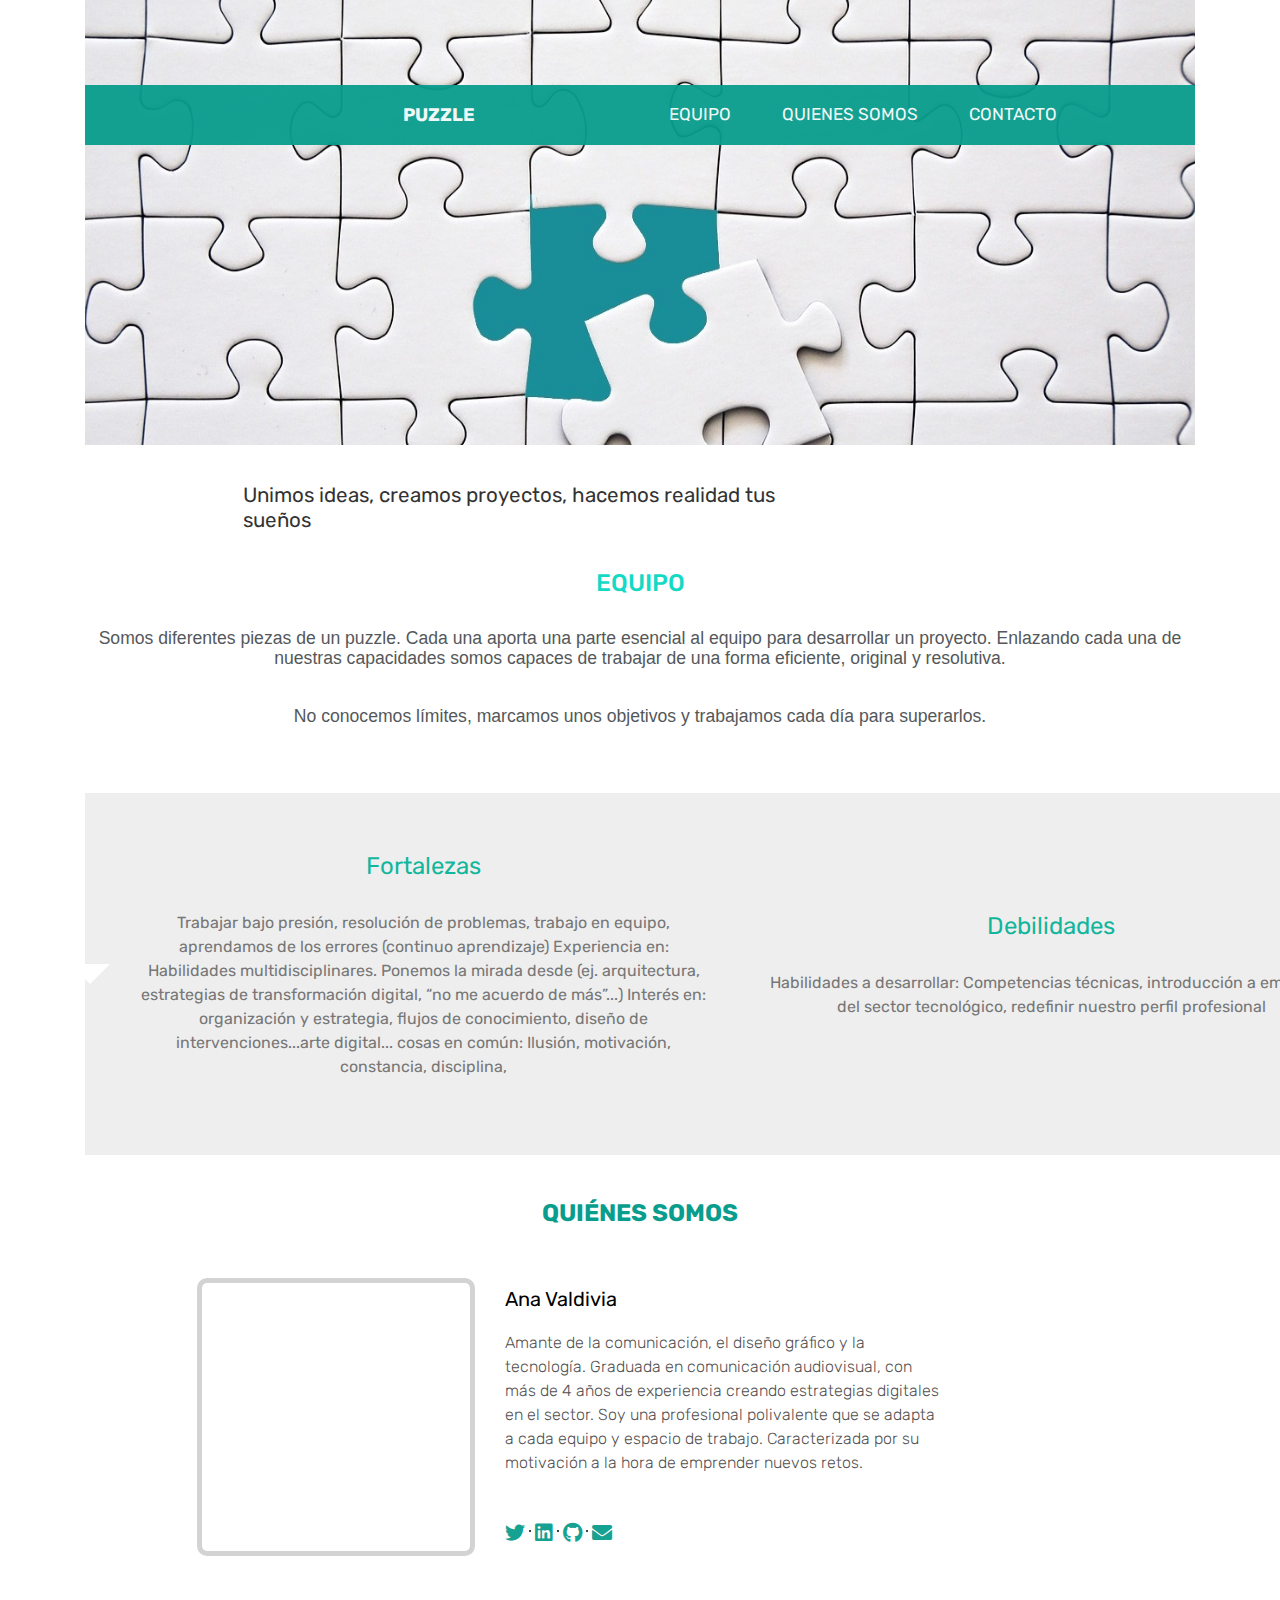
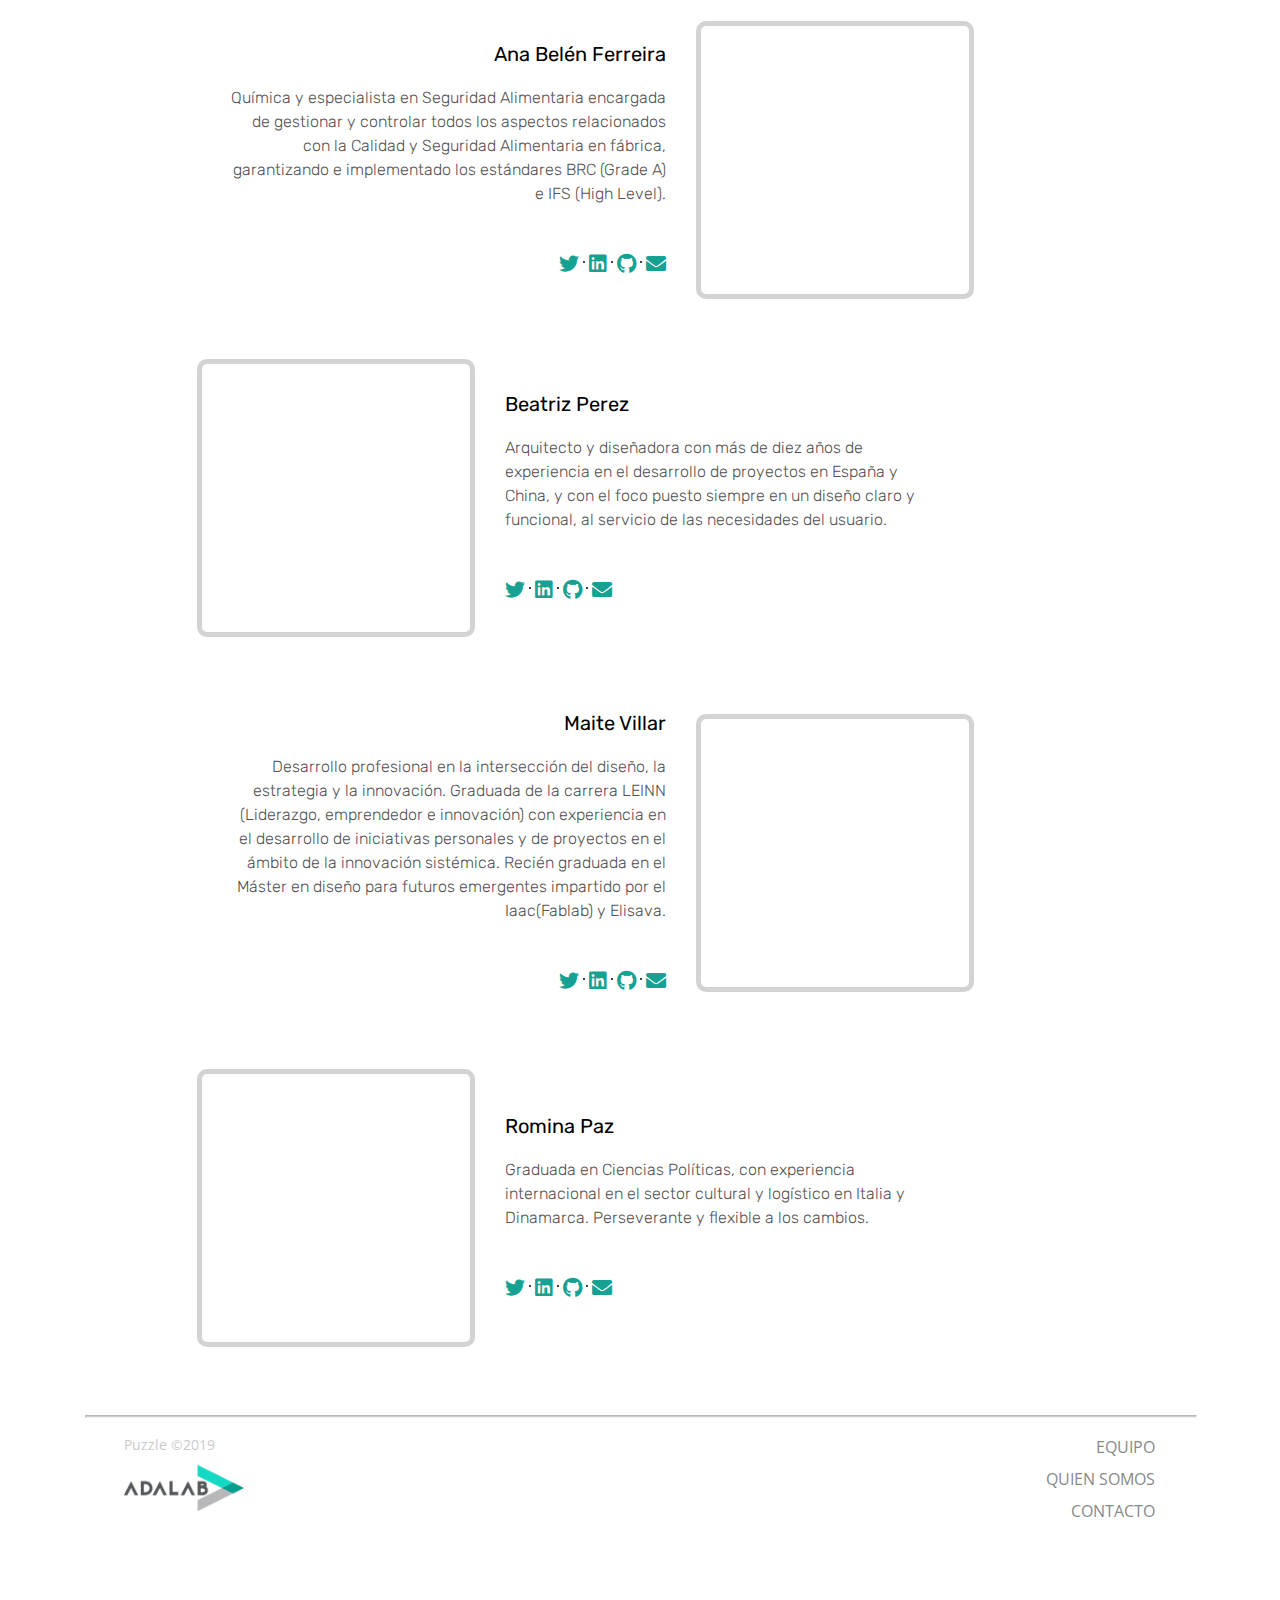
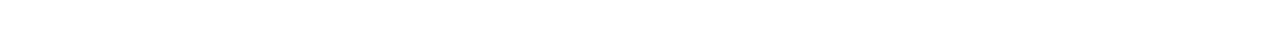
<file: index.html>
<!DOCTYPE html>
<html lan="es">
    <head>

        <meta charset="UTF-8">
        <meta name="viewport" content="width-device-width, initial-scale=1.0">
        <meta http-equiv="X-UA-Compatible" content="ie=edge">
        <link rel="stylesheet" type="text/css" href="./styles/normalize.css">
        <link rel="stylesheet" type="text/css" href="./styles/style.css">
        <link rel="stylesheet" href="https://use.fontawesome.com/releases/v5.8.2/css/all.css" crossorigin="anonymous"/>
        <style> @import url('https://fonts.googleapis.com/css?family=Open+Sans:400,600|Rubik:500&display=swap');</style>
        <title>trabajo de grupo</title>

    </head>

    <body>

        <div class="wrapper">

    <!-- Cabecera (Ana)------------------------------------------------------->
    <header>
        <div class="header">
            <h1 class="name">PUZZLE</h1>
        </div>
        <nav class="menu">
            <span><a href="#equipo">EQUIPO</a></span>
            <span><a href="#miembros">QUIENES SOMOS</a></span>
            <span> CONTACTO</span>
        </nav>
    </header>

    <main class="hero">
        <div class="image-puzzle">
        </div>

        <div class="claim_container">
            <p class="claim">Unimos ideas, creamos proyectos, hacemos realidad tus sueños</p>
        </div>

    </main>
    
    <!-- Descripción equipo (Romi ---------------------------------------------->
    <section class="team-section" id="equipo">
        <div class="container">
            <h2 class="team-title">EQUIPO</h2>
            <p class="team-text">Somos diferentes piezas de un puzzle. Cada una aporta una parte esencial al equipo
                para desarrollar un proyecto. Enlazando cada una de nuestras capacidades somos capaces de trabajar
                de una forma eficiente, original y resolutiva. </p>
            <p class="team-text">No conocemos límites, marcamos unos objetivos y trabajamos cada día para
                superarlos.</p>
        </div>

    </section>
            
            <!-- Hero (Ana)------------------------------------------------------->
            <main class="main">                            
            </main>
            
            <!-- Sección equipo (Romi y Ana Belén)------------------------------------------------------->
            <section>  
                 <!-- Descripción equipo (Romi)---------------------------------------------->
                
                

                 <!-- Aside (Ana Belén)------------------------------------------------------->
                 <aside class="fortalezas-y-debilidades">
                    <div class="fortalezas-y-debilidades__item">
                        <h2 class="fortalezas-y-debilidades__item-title">Fortalezas</h2>
                        <p class="fortalezas-y-debilidades__item-text">Trabajar bajo presión, resolución de problemas, trabajo en equipo,       aprendamos de los errores (continuo aprendizaje)
                            Experiencia en: Habilidades multidisciplinares. Ponemos la mirada desde (ej. arquitectura, estrategias de transformación digital, “no me acuerdo de más”...)
                            Interés en: organización y estrategia, flujos de conocimiento, diseño de intervenciones...arte digital...
                            cosas en común: Ilusión, motivación, constancia, disciplina, 
                        </p>
                    </div>
                    <div class="fortalezas-y-debilidades__item">
                        <h2 class="fortalezas-y-debilidades__item-title">Debilidades</h2>
                        <p class="fortalezas-y-debilidades__item-text">Habilidades a desarrollar:
                            Competencias técnicas, introducción a empresas del sector tecnológico, redefinir nuestro perfil profesional
                        </p>
                    </div> 
                </aside>                  
            </section>

            <!-- Miembros equipo (Beatriz)------------------------------------------------------->

            <section class="miembros-equipo" id="miembros">
                <h2 class="titulo-miembros">QUIÉNES SOMOS</h2>

                <article class="miembro miembro-ana">
                    <div class="picture picture-ana"></div>
                    <div class="cv">
                        <p class="nombre nombre-ana">Ana Valdivia</p>
                        <p class="descripcion descripcion-ana">Amante de la comunicación, el diseño gráfico y la tecnología. Graduada en comunicación audiovisual, con más de 4 años de experiencia creando estrategias digitales en el sector. Soy una profesional polivalente que se adapta a cada equipo y espacio de trabajo. Caracterizada por su motivación a la hora de emprender nuevos retos.</p class>
                        <nav class="redes">
                            <ul class="redes-ana">
                                <li><a class="enlace" href="https://twitter.com/Anita_amarillo" target="_blank"><i class="fab fa-twitter"></i></a></li>
                                <div class="separador-redes"></div>
                                <li><a class="enlace" href="https://www.linkedin.com/in/ana-valdivia-cano-66872595/" target="_blank"><i class="fab fa-linkedin"></i></a></li>
                                <div class="separador-redes"></div>
                                <li><a class="enlace" href="https://github.com/Anavalca" target="_blank"><i class="fab fa-github"></i></a></li>
                                <div class="separador-redes"></div>
                                <li><a class="enlace" href="mailto:avc92j@gmail.com" target="_blank"><i class="fas fa-envelope"></i></a></li>
                            </ul>
                        </nav>
                    </div>
                </article>

                <article class="miembro miembro-ana-belen">
                    <div class="picture picture-ana-belen"></div>
                    <div class="cv">
                        <p class="nombre nombre-ana-belen">Ana Belén Ferreira</p>
                        <p class="descripcion descripcion-ana-belen">Química y especialista en Seguridad Alimentaria encargada de  gestionar y controlar todos los aspectos relacionados con la Calidad y Seguridad Alimentaria en fábrica, garantizando e implementado los estándares BRC (Grade A) e IFS (High Level).</p class>
                        <nav class="redes redes-ana-belen">
                            <ul class="redes-ana-belen">
                                <li><a class="enlace" href="" target="_blank"><i class="fab fa-twitter"></i></a></li>
                                <div class="separador-redes"></div>
                                <li><a class="enlace" href="" target="_blank"><i class="fab fa-linkedin"></i></a></li>
                                <div class="separador-redes"></div>
                                <li><a class="enlace" href="" target="_blank"><i class="fab fa-github"></i></a></li>
                                <div class="separador-redes"></div>
                                <li><a class="enlace" href="" target="_blank"><i class="fas fa-envelope"></i></a></li>
                            </ul>
                        </nav>
                    </div>
                </article>

                <article class="miembro miembro-beatriz">
                    <div class="picture picture-beatriz"></div>
                    <div class="cv">
                        <p class="nombre nombre-beatriz">Beatriz Perez</p>
                        <p class="descripcion descripcion-beatriz">Arquitecto y diseñadora con más de diez años de experiencia en el desarrollo de proyectos en España y China, y con el foco puesto siempre en un diseño claro y funcional, al servicio de las necesidades del usuario.</p class>
                        <nav class="redes redes-beatriz">
                            <ul class="redes-beatriz">
                                <li><a class="enlace" href="https://twitter.com/beatriz_pfp" target="_blank"><i class="fab fa-twitter"></i></a></li>
                                <div class="separador-redes"></div>
                                <li><a class="enlace" href="" target="_blank"><i class="fab fa-linkedin"></i></a></li>
                                <div class="separador-redes"></div>
                                <li><a class="enlace" href="https://github.com/beatriz-perez" target="_blank"><i class="fab fa-github"></i></a></li>
                                <div class="separador-redes"></div>
                                <li><a class="enlace" href="mailto:beatriz.pfp@gmail.com" target="_blank"><i class="fas fa-envelope"></i></a></li>
                            </ul>
                        </nav>
                    </div>
                </article>

                <article class="miembro miembro-maite">
                    <div class="picture picture-maite"></div>
                    <div class="cv">
                        <p class="nombre nombre-maite">Maite Villar</p>
                        <p class="descripcion descripcion-maite">Desarrollo profesional en la intersección del diseño, la estrategia y la innovación. Graduada de la carrera LEINN (Liderazgo, emprendedor e innovación) con experiencia en el desarrollo de iniciativas personales y de proyectos en el ámbito de la innovación sistémica. Recién graduada en el Máster en diseño para futuros emergentes impartido por el Iaac(Fablab) y Elisava.</p class>
                        <nav class="redes redes-maite">
                            <ul class="redes-maite">
                                <li><a class="enlace" href="https://twitter.com/Mai_t_vl" target="_blank"><i class="fab fa-twitter"></i></a></li>
                                <div class="separador-redes"></div>
                                <li><a class="enlace" href="" target="_blank"><i class="fab fa-linkedin"></i></a></li>
                                <div class="separador-redes"></div>
                                <li><a class="enlace" href="https://github.com/maitevillar" target="_blank"><i class="fab fa-github"></i></a></li>
                                <div class="separador-redes"></div>
                                <li><a class="enlace" href="mailto:sayhello.maite@gmail.com" target="_blank"><i class="fas fa-envelope"></i></a></li>
                            </ul>
                        </nav>
                    </div>
                </article>

                <article class="miembro miembro-romi">
                    <div class="picture picture-romi"></div>
                    <div class="cv">
                        <p class="nombre nombre-romi">Romina Paz</p>
                        <p class="descripcion descripcion-romi">Graduada en Ciencias Políticas, con experiencia internacional en el sector cultural y logístico en Italia y Dinamarca. Perseverante y flexible a los cambios.</p class>
                        <nav class="redes redes-romi">
                            <ul class="redes-romi">
                                <li><a class="enlace" href="" target="_blank"><i class="fab fa-twitter"></i></a></li>
                                <div class="separador-redes"></div>
                                <li><a class="enlace" href="" target="_blank"><i class="fab fa-linkedin"></i></a></li>
                                <div class="separador-redes"></div>
                                <li><a class="enlace" href="https://github.com/rpaz-code" target="_blank"><i class="fab fa-github"></i></a></li>
                                <div class="separador-redes"></div>
                                <li><a class="enlace" href="mailto:eccoromi@gmail.com" target="_blank"><i class="fas fa-envelope"></i></a></li>
                            </ul>
                        </nav>
                    </div>
                </article>
            </section>
            
            <!-- Footer (Maite)------------------------------------------------------>
            <footer>
                <div class="wrapper-footer" id="footer"> 
                  <hr>
                    <div class="container-copy"> Puzzle ©2019</div> 
                    
                    <nav class="container-nav"> 
                        <ul style="list-style-type:none" >
                          <li>
                            <a href="#equipo">EQUIPO</a>
                          </li>
                          <li>
                            <a href="#miembros">QUIEN SOMOS</a>
                          </li>
                          <li>
                            <a href="">CONTACTO</a>
                          </li>
                        </ul>
                      </nav>
                  
                    <div class="logo-adalab">
                    <img src="images/adalablogo.jpg" alt="logo adalab">
                    </div>
                </div>
        </footer>
    </div>
        
    </body>
</html>
</file>
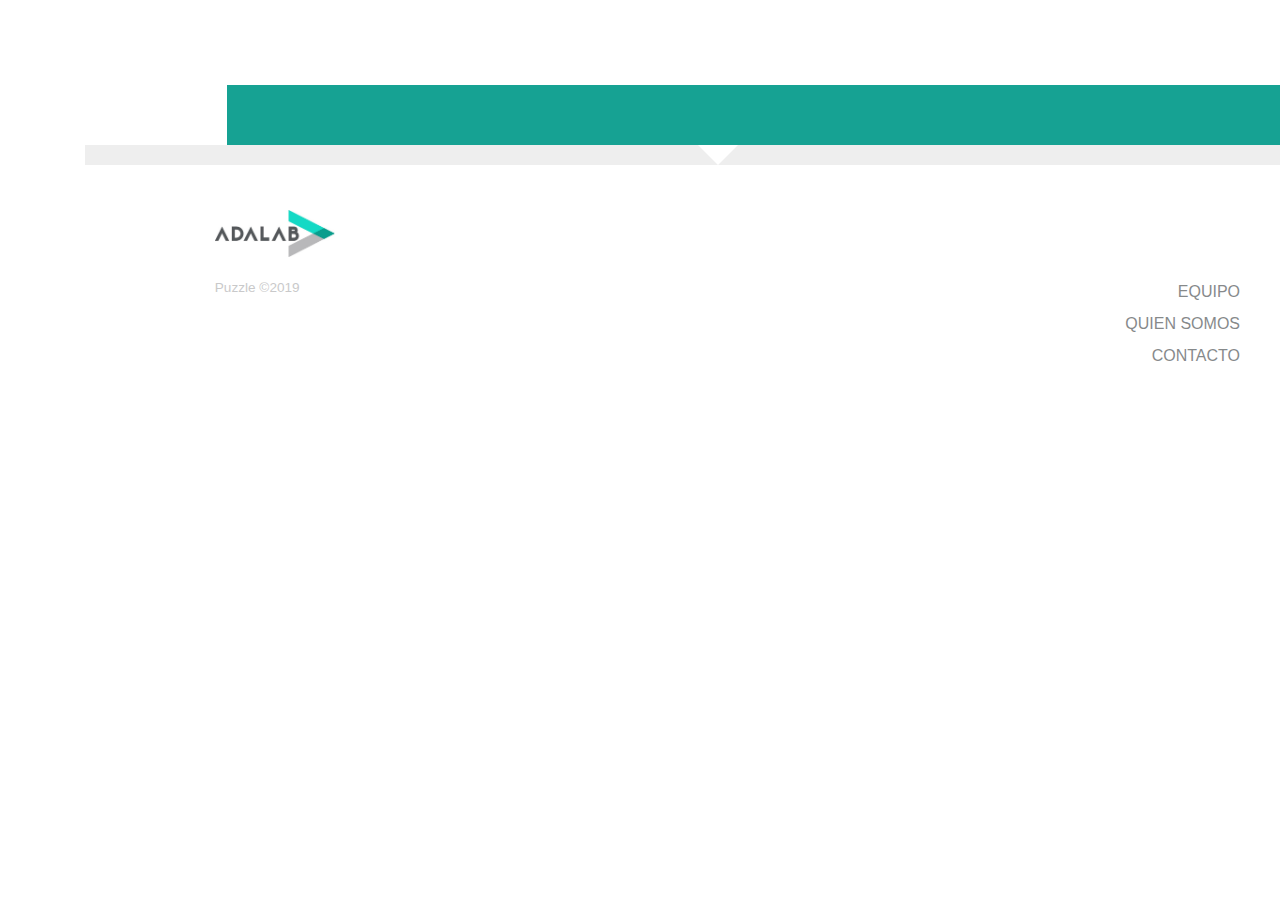
<file: footer.html>
<!DOCTYPE html>
<html lan="es">
    <head>

        <meta charset="UTF-8">
        <meta name="viewport" content="width-device-width, initial-scale=1.0">
        <meta http-equiv="X-UA-Compatible" content="ie=edge">
        <link rel="stylesheet" type="text/css" href="./styles/normalize.css">
        <link rel="stylesheet" type="text/css" href="./styles/style.css">
        <title>trabajo de grupo</title>

    </head>

    <body>

        
        <div class="wrapper">
            <!-- Cabecera (Ana)------------------------------------------------------->
            <header class="header">
                <nav>
                </nav>
            </header>
            
            <!-- Hero (Ana)------------------------------------------------------->
            <main class="main">                            
            </main>
            
            <!-- Sección equipo (Romi y Ana Belén)------------------------------------------------------->
            <section>  
                 <!-- Descripción equipo (Romi)---------------------------------------------->
                
                 <!-- Aside (Ana Belén)------------------------------------------------------->
                    <aside class="fortalezas-y-debilidades">
                    </aside>                          
            </section>

            <!-- Miembros equipo (Beatriz)------------------------------------------------------->
            <section>
                <article></article>
                <article></article>
                <article></article>
                <article></article>
                <article></article>
            </section>
            
            <!-- Footer (Maite)------------------------------------------------------>

            <footer>
                    <div class="wrapper"> 

                        <div class="container-copy"> Puzzle ©2019</div> 
                        
                        <nav class="container-nav"> 
                            <ul style="list-style-type:none" >
                              <li>
                                <a href="">EQUIPO</a>
                              </li>
                              <li>
                                <a href="">QUIEN SOMOS</a>
                              </li>
                              <li>
                                <a href="">CONTACTO</a>
                              </li>
                            </ul>
                          </nav>
                      
                        <div class="logo-adalab">
                        <img src="images/adalablogo.jpg" alt="logo adalab">
                        </div>
                    </div>
            </footer>
           
        </div>
    </body>
</html>
</file>
<file: styles/style.css>
/* Estilos generales -- tipos de letra, fondo general, etc -------------------------------------------*/

*{
        box-sizing: border-box;
}

.wrapper{
        font-family: RubiK;
       
}


a {
 text-decoration: none;
 color: white;
}


        /*Estilos Header ---------------------------------------------------------------------------------------*/


        .header {   
                width: 100%;
                min-height: 60px;
                display: flex;
                flex-direction: row;
                justify-content: center;
                align-items: center;
                opacity: 0.95;
                background-color: #099d8d;
        }

        .name {
                font-size: 1.143rem;
                font-stretch: normal;
                font-style: normal;
                line-height: 30px;
                letter-spacing: normal;
                color: #ffffff;
        }

        .menu {
                color: #ffffff;
                size: 14px; 
                opacity: 0.9;
                background-color: #14d9c4;
                width: 100%;
                height: 45px;
                display: flex;
                flex-direction: row;
                justify-content: space-between;
                align-items: center;
        }

        .menu span {
                padding: 15px 0;
                font-size: 1.071rem;
                flex-shrink: 1;
        }

        .hero {
                width: 100%;
                height: 421px;
        }

        .image-puzzle {
                width: 100%;
                height: 421px;
                background-image: url("../images/piezas.jpg");
                background-repeat: no-repeat;
                background-size: cover;
                background-position: center;
                margin-top: -150px;
                z-index: 1;
        }

        .claim_container {
                background-color: white;
                color: black;
                height: 80px;
                width: 290px;
                margin-left: auto;
                margin-right: auto;
                z-index: 2;
                transform: translate(0,-50px);
                display: flex;
                justify-content: center;
                align-items: center;
        }

        .claim {
                padding: 15px; 
                font-size: 1.286rem;
                line-height: 25px;
        }

        .team-section {
                text-align: center;
                background-color: white;
                display: flex;
                flex-direction: row;
                justify-content: center;
                align-items: center;
        }
        ​
        /*Estilos Main o Hero ----------------------------------------------------------------------------------*/

        .container {
                height: 60vh;
                width: 80vw;
                margin: 0 15;
        }
        
        
        .team-title { 
                text-align: center;
                font-family: "Rubik", sans-serif;
                font-size: 1.5rem;
                font-weight: 500;
                color:#14d9c4;
                margin-top: 45px;
        }
        
        /*Estilos Section - Equipo-----------------------------------------------------------------------------*/
        
        .team-text {
                text-align: center;
                font-family: "OpenSans", sans-serif;
                font-size: 1rem;
                color: #54585a;
                padding: 10px;
        }




        /*Estilos Aside ----------------------------------------------------------------- */
        .fortalezas-y-debilidades {
                width:100vw;
                background-color: #eee;
                display: flex;
                flex-direction: column;
                align-items: center;
                }
                
                .fortalezas-y-debilidades:before {
                content:'';
                top: 0;
                left: 50%;
                margin-left: -15px;
                width: 0;
                height: 0;
                border-style: solid;
                border-width: 20px 20px 0 20px;
                border-color: #ffffff transparent transparent transparent;
                }
                
                .fortalezas-y-debilidades__item {
                /*flex-grow: 2;
                flex-shrink: 1;
                flex-basis: 200px;
                min-width: 300px;*/
                width: 100%;
                text-align: center;
                padding: 60px 30px;
                }
                
                .fortalezas-y-debilidades__item-title {
                color: #12B69D;
                font-family: 'RubiK' ;
                font-weight: 400;
                margin-top: 0;
                margin-bottom: 30px;
                }
                
                .fortalezas-y-debilidades__item-text {
                color: #777;
                font-family: 'RubiK' ;
                font-weight: 400;
                line-height: 1.5em;
                }
            
            


        /*Estilos Miembros equipo (Beatriz)---------------------------------------------------------------------*/
        .miembros-equipo{
                margin: 0px;
                padding: 0px;
        }
        .titulo-miembros{
                text-align: center;
                font-size: 24px;
                font-weight: bold; 
                color: #099d8d;
                margin-top: 30px;
                margin-bottom: 30px;
        }
        .miembro{
                display: flex;
                flex-direction: column;
                flex-wrap: nowrap;
                justify-content: flex-start;
                align-items: center;
                margin-bottom: 45px;
                max-width: 1000px;
        }

        .picture{
                height: 180px;
                width: 180px;
                border-radius: 10px;
                border: 5px solid #D4D3D3;
                background-position: center;
                background-size: cover;

        }
                        /* Estilos particulares picture por miembro -------------------------------------- */

                        .picture-ana{
                                background-image: url(https://ca.slack-edge.com/T2Q8FS5QB-USZK5DBR7-3e76dcf02272-512);
                        }
                        .picture-ana-belen{
                                background-image: url(https://ca.slack-edge.com/T2Q8FS5QB-USZK56P09-2d22f5df5e45-512);
                        }
                        .picture-beatriz{
                                background-image: url(https://ca.slack-edge.com/T2Q8FS5QB-USZK5FTLZ-18441b3a0b58-512);
                        }
                        .picture-maite{
                                background-image: url(https://ca.slack-edge.com/T2Q8FS5QB-UT9QSEL05-53eb30c74f26-512);
                        }
                        .picture-romi{
                                background-image: url(https://ca.slack-edge.com/T2Q8FS5QB-UT9QSUUBX-286f57c0b014-512);
                        }



        .cv{
                text-align: center;
                max-width: 439px;
        }
                        .nombre{
                                color: black;
                                font-size: 20px;
                                margin-top: 15px;
                        }
                        .descripcion{
                                font-size: 16px;
                                font-weight: lighter;
                                color: #535151;
                                line-height: 1.5em;
                        }
                        .redes{
                                display: inline-block;
                                margin-top: 15px;
                        }
                        .redes ul{
                                padding: 0px;
                        }

                        .redes li{
                                display: inline-block;
                                list-style: none;
                        }
                        
                        .separador-redes{
                                display: inline-block;
                                width: 2px;
                                height: 2px;
                                border-radius: 1px;
                                background-color: black;
                                margin-bottom: 0.5em;
                        }
                        .enlace{
                                color: #16A293;
                                font-size: 20px;
                        }



        /*
        móvil, por debajo de 768px, tablet, desde 768px hasta 1200px
        */


        /*Estilos Footer ---------------------------------------------------------------------------------------*/


        hr {
                width: 100%;
                height: 0.5px;
                background-color:#b8b8b9;
                opacity: 70%;
        }
        
        .wrapper-footer {
                display: flex;
                width: 100%; 
                background-color:#ffffff;
                flex-direction: column;
                align-items:center;
                text-align: center;
        }    
        
        .container-copy {
                display: block;
                margin-top: 30px;
                margin-bottom: 20px;
                height: 20%;
                font-family: 'Open Sans', sans-serif;
                color:#b8b8b9;
                opacity: 75%;
                text-align: center;
                font-size: 85%;
        }
        
        .container-nav ul li a{
                color: #54585a;
                text-decoration: none;
        }
        
        .container-nav ul li{
                display: block;
                font-family: 'Open Sans', sans-serif;
                font-size: small;
                color: #54585a;
        }
        
        .container-nav ul{
                padding: 0%;
        }
        
        .container-nav {
                display: flex;
                justify-content: center;
                align-items: center;
                margin-top: 20px;
                font-family: 'Open-Sans', sans-serif;
                font-size: 82%;
                LINE-HEIGHT: 20px;
                color: #54585a;
                opacity: 70%;
                padding: 0;
        }
        
        
        .logo-adalab img{
                margin-bottom: 40px;;
                margin-top: 30px;
                width: 120px;
        }





      @media screen and (min-width: 768px){
        
        .wrapper{
                box-sizing: border-box;

        }

        header {
                width: 100%;
                height: 60px;
                opacity: 0.95;
                background-color: #099d8d;
                display: flex;
                justify-content: space-between;
                align-items: center;
            }
        
            .header {
                margin-left: 45px;              
            }
        
            .name {
                font-size: 1.143rem;
            }
        
            .menu {
                background-color: #099d8d;
                opacity: 0.95; 
                margin-right: 27px;  
            }
        
            .menu span {
                font-size: 1.071rem;
                padding: 18px;
            }
        
            .hero {
                width: 100%;
                height: 421px;
            }
        
            .image-puzzle {
                width: 100%;
                height: 421px;
                background-image: url("../images/piezas.jpg");
                background-repeat: no-repeat;
                background-size: cover;
                background-position: center;
                margin-top: -150px;
                z-index: 1;
            }
        
            .claim_container {
                background-color: white;
                color: black;
                height: 80px;
                width: 441px;
                margin-right: auto;
                margin: 46px;
                z-index: 2;
                transform: translate(0,-120px);
                opacity: 0.8;
            }
        
            .claim {
                padding: 20px; 
                opacity: 1;
                font-size: 1.286rem;
            }

            .team-text { font-size:110%; } 

        /* Aside -------------------------------------------- */
        .fortalezas-y-debilidades {
                flex-direction: row;
                justify-content: space-evenly;
            }

                   
            .fortalezas-y-debilidades__item {
                width: 50%;
            }
        
       /* Sección Equipo -------------------------------*/ 

        
        .titulo-miembros{
                margin-top: 45px;
                margin-bottom: 45px;
        }
        .miembro{
                flex-direction: row;
                justify-content: center;
                align-items: center;
                align-content: center;
                margin-bottom: 60px;
        }
        .miembro-ana-belen,.miembro-maite{
                flex-direction: row-reverse;
        }


        .picture{
                height: 205px; 
                width: 205px; 
        }

        .cv{
                text-align: left;
                margin-left: 30px;
                margin-right: 30px;   
        }
        .miembro-ana-belen .cv,.miembro-maite .cv{
                text-align: right;
        }

   /*  Footer ------------------------------------------*/
   hr {
        width: 100%;
        height: 0.5px;
        background-color:#b8b8b9;
        opacity: 70%;
      }
  
        .wrapper-footer{
  
          height: 140px;
          display: flex;
          align-items: flex-start;
          text-align: left;
          position: relative;  
        }
  
        .container-nav ul li a{
          font-size: 14px;
          LINE-HEIGHT: 30px;
        }
  
        .container-nav{
          display: block;
          position: absolute;
          text-align: right;
          right: 0;
          margin-right: 30px;
          margin-top: 1%;
          margin-bottom: 1%;
        }
  
        .container-copy{
          display: block;
          position: absolute;
          text-align: left;
          margin-left: 2.5%;         
  
        }
        .logo-adalab img{
          display: block;
          position: absolute;
          text-align: left;   
          top: 20%;
          margin-left: 2.5%;     
        }
  


}

/*
desktop, a partir de 1200px
*/




@media screen and (min-width: 1200px){

        .wrapper{
                padding: 44px;
        }
        
        .picture{
                height: 278px;
                width: 278px;
        }

        header {
                width: 100%;
                height: 60px;
                opacity: 0.95;
                background-color: #099d8d;
                display: flex;
                justify-content: space-between;
                align-items: center;
            }
        
            .header {
                margin-left: 142px;              
            }
        
            .name {
                font-size: 1.143rem;
            }
        
            .menu {
                background-color: #099d8d;
                opacity: 0.95; 
                margin-right: 120px;
            }
        
            .menu span {
                font-size: 1.071rem;
                padding: 18px;
            }
        
            .hero {
                width: 100%;
                height: 450px;
            }
            .image-puzzle {
                width: 100%;
                height: 550px;
                background-image: url("../images/piezas.jpg");
                background-repeat: no-repeat;
                background-position: center;
                background-size: cover;
                margin-top: -150px;
                z-index: 1;
            }
        
            .claim_container {
                background-color: white;
                color: black;
                height: 90px;
                width: 574px;
                margin-right: auto;
                margin: 138px;
                z-index: 2;
                transform: translate(0,-220px);
                opacity: 0.8;
            }
        
            .claim {
                padding: 20px; 
                opacity: 1;
                font-size: 1.286rem;
            }

        .text-title { 
                font-size:120%; 
        }

        .container {
                padding-top: 80px;
                padding-bottom: 40px;
              }

    /* Equipo ------------------------------------------------- */    
        .wrapper{
                padding: 85px;
        }
        
        .picture{
                height: 278px;
                width: 278px;
        }




/* Footer ---------------------------------------------------*/
hr {
        width: 100%;
        height: 1px;
        background-color:#b8b8b9;
        opacity: 70%;
       } 
   
       .wrapper-footer{
   
         height: 140px;
         display: flex;
         align-items: flex-start;
         text-align: left;
         position: relative;  
       }
   
       .container-nav ul li a{
         font-size: 16px;
         LINE-HEIGHT: 32px;
       }
   
       .container-nav{
         display: block;
         position: absolute;
         text-align: right;
         right: 0;
         margin-right: 40px;
         margin-top: 1%;
         margin-bottom: 1%;
       }
   
       .container-copy{
         display: block;
         position: absolute;
         text-align: left;
         margin-left: 3.5%;         
   
       }
       .logo-adalab img{
         display: block;
         position: absolute;
         text-align: left;   
         top: 20%;
         margin-left: 3.5%;     
       }






}
</file>
